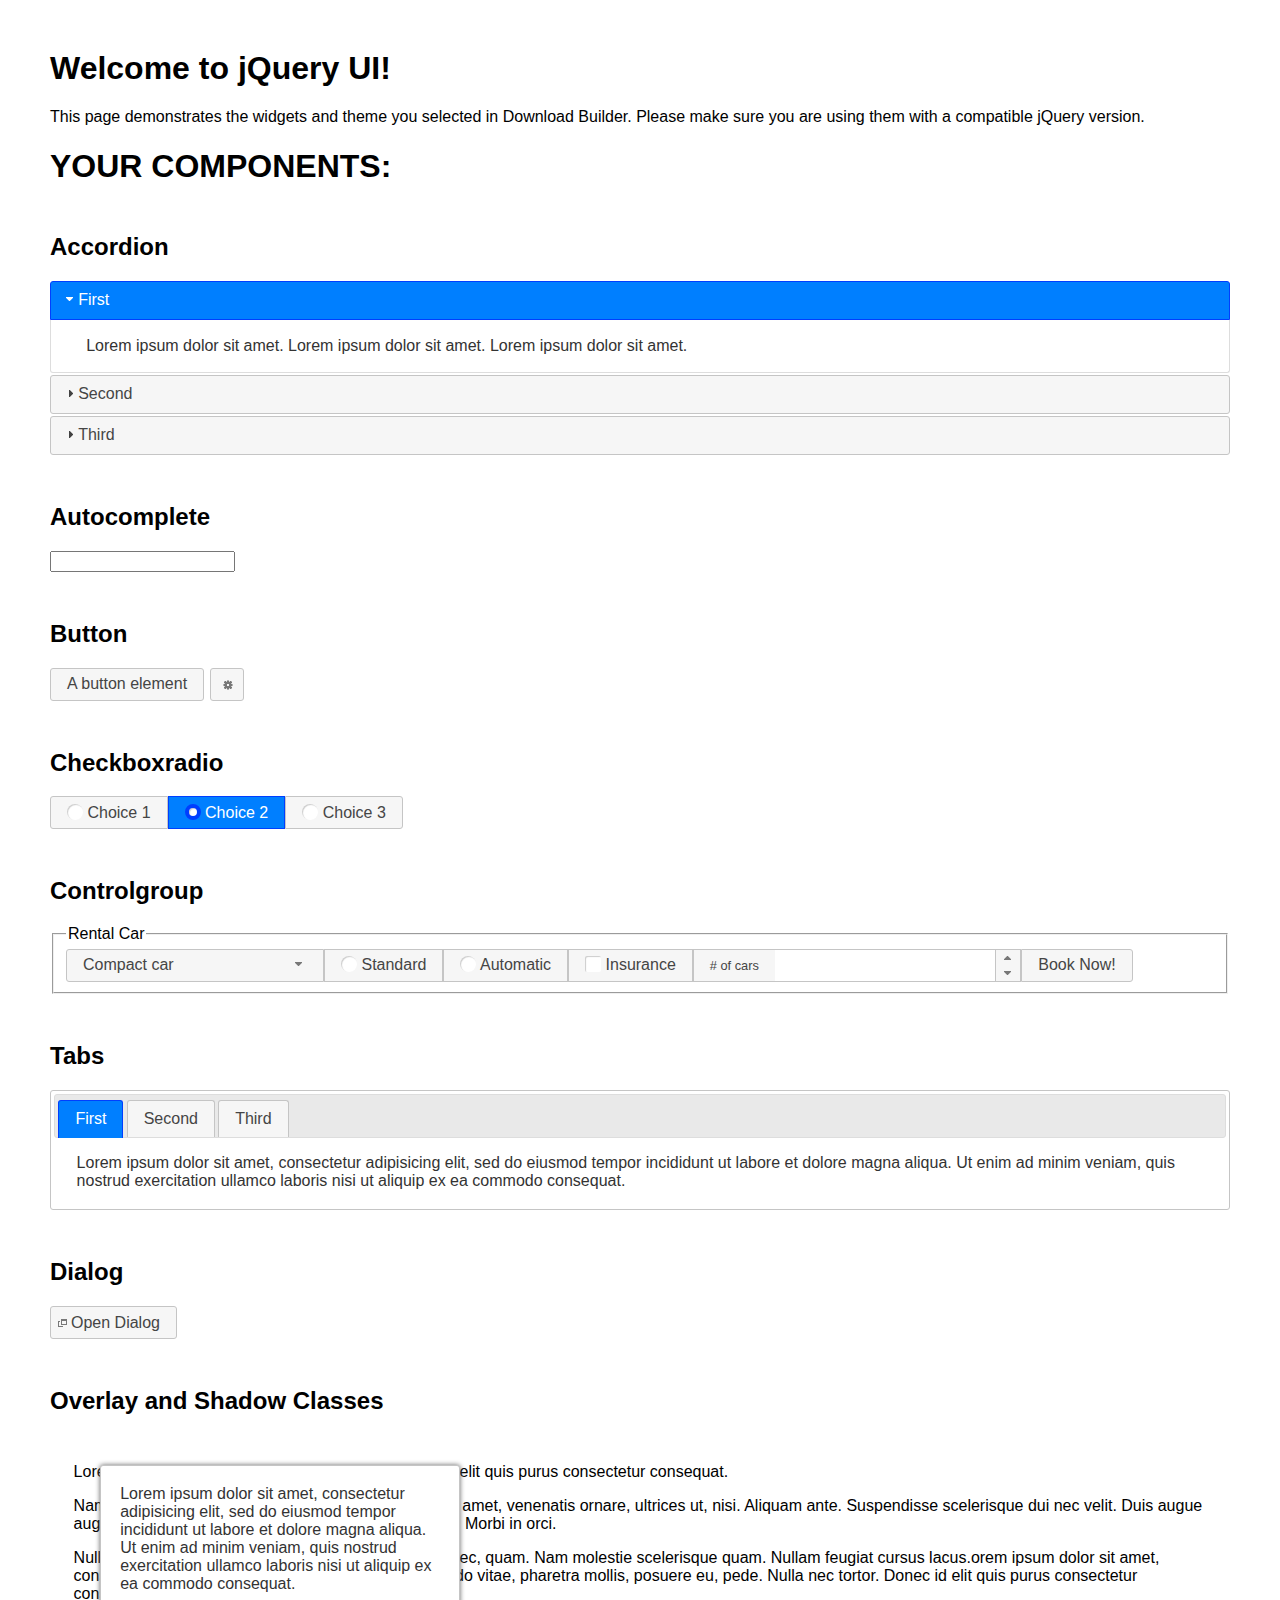
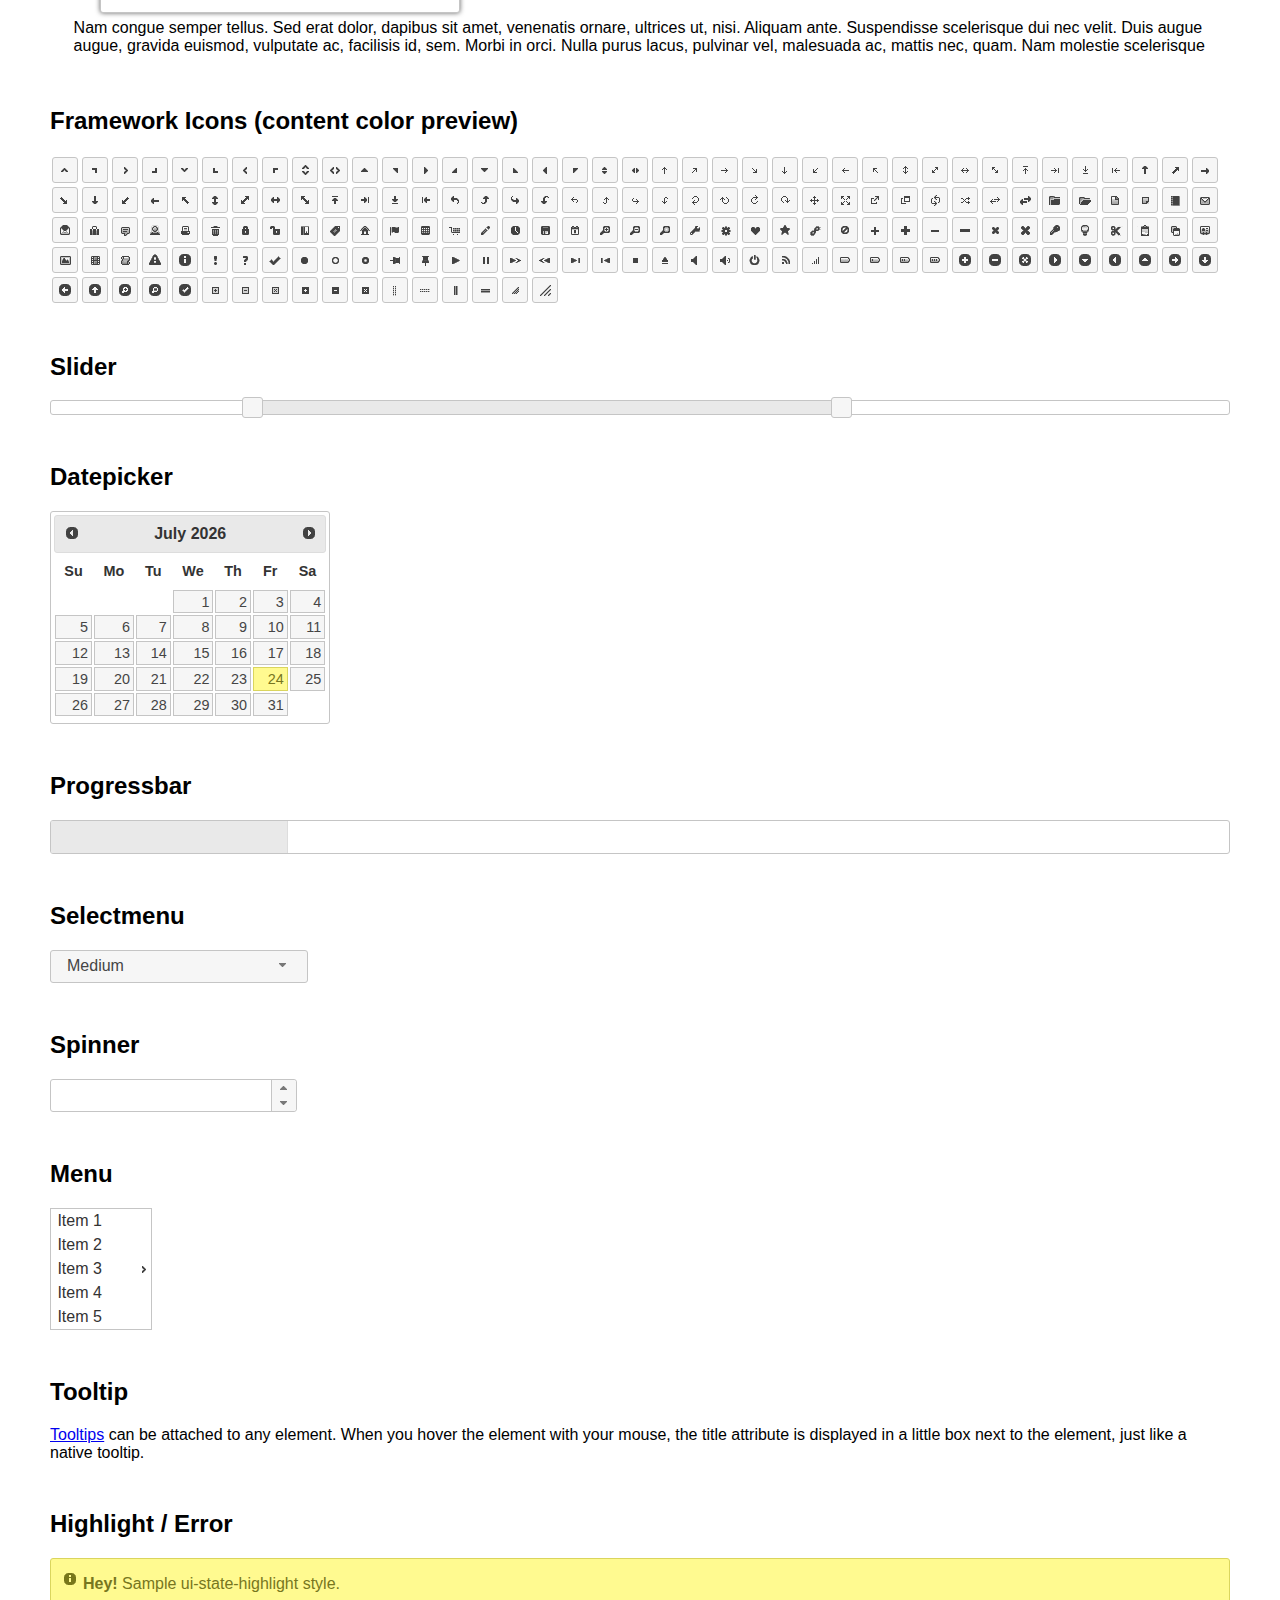
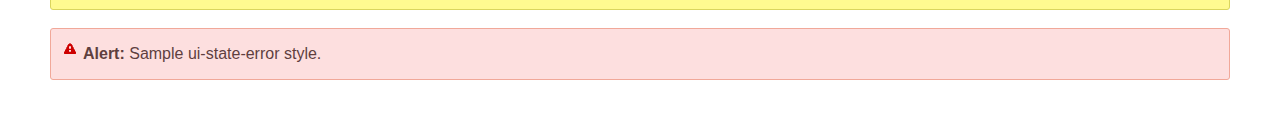
<file: portfolio/static/js/jquery-ui/index.html>
<!doctype html>
<html lang="us">
<head>
	<meta charset="utf-8">
	<title>jQuery UI Example Page</title>
	<link href="jquery-ui.css" rel="stylesheet">
	<style>
	body{
		font-family: "Trebuchet MS", sans-serif;
		margin: 50px;
	}
	.demoHeaders {
		margin-top: 2em;
	}
	#dialog-link {
		padding: .4em 1em .4em 20px;
		text-decoration: none;
		position: relative;
	}
	#dialog-link span.ui-icon {
		margin: 0 5px 0 0;
		position: absolute;
		left: .2em;
		top: 50%;
		margin-top: -8px;
	}
	#icons {
		margin: 0;
		padding: 0;
	}
	#icons li {
		margin: 2px;
		position: relative;
		padding: 4px 0;
		cursor: pointer;
		float: left;
		list-style: none;
	}
	#icons span.ui-icon {
		float: left;
		margin: 0 4px;
	}
	.fakewindowcontain .ui-widget-overlay {
		position: absolute;
	}
	select {
		width: 200px;
	}
	</style>
</head>
<body>

<h1>Welcome to jQuery UI!</h1>

<div class="ui-widget">
	<p>This page demonstrates the widgets and theme you selected in Download Builder. Please make sure you are using them with a compatible jQuery version.</p>
</div>

<h1>YOUR COMPONENTS:</h1>

<!-- Accordion -->
<h2 class="demoHeaders">Accordion</h2>
<div id="accordion">
	<h3>First</h3>
	<div>Lorem ipsum dolor sit amet. Lorem ipsum dolor sit amet. Lorem ipsum dolor sit amet.</div>
	<h3>Second</h3>
	<div>Phasellus mattis tincidunt nibh.</div>
	<h3>Third</h3>
	<div>Nam dui erat, auctor a, dignissim quis.</div>
</div>

<!-- Autocomplete -->
<h2 class="demoHeaders">Autocomplete</h2>
<div>
	<input id="autocomplete" title="type &quot;a&quot;">
</div>

<!-- Button -->
<h2 class="demoHeaders">Button</h2>
<button id="button">A button element</button>
<button id="button-icon">An icon-only button</button>

<!-- Checkboxradio -->
<h2 class="demoHeaders">Checkboxradio</h2>
<form style="margin-top: 1em;">
	<div id="radioset">
		<input type="radio" id="radio1" name="radio"><label for="radio1">Choice 1</label>
		<input type="radio" id="radio2" name="radio" checked="checked"><label for="radio2">Choice 2</label>
		<input type="radio" id="radio3" name="radio"><label for="radio3">Choice 3</label>
	</div>
</form>

<!-- Controlgroup -->
<h2 class="demoHeaders">Controlgroup</h2>
<fieldset>
	<legend>Rental Car</legend>
	<div id="controlgroup">
		<select id="car-type">
			<option>Compact car</option>
			<option>Midsize car</option>
			<option>Full size car</option>
			<option>SUV</option>
			<option>Luxury</option>
			<option>Truck</option>
			<option>Van</option>
		</select>
		<label for="transmission-standard">Standard</label>
		<input type="radio" name="transmission" id="transmission-standard">
		<label for="transmission-automatic">Automatic</label>
		<input type="radio" name="transmission" id="transmission-automatic">
		<label for="insurance">Insurance</label>
		<input type="checkbox" name="insurance" id="insurance">
		<label for="horizontal-spinner" class="ui-controlgroup-label"># of cars</label>
		<input id="horizontal-spinner" class="ui-spinner-input">
		<button>Book Now!</button>
	</div>
</fieldset>

<!-- Tabs -->
<h2 class="demoHeaders">Tabs</h2>
<div id="tabs">
	<ul>
		<li><a href="#tabs-1">First</a></li>
		<li><a href="#tabs-2">Second</a></li>
		<li><a href="#tabs-3">Third</a></li>
	</ul>
	<div id="tabs-1">Lorem ipsum dolor sit amet, consectetur adipisicing elit, sed do eiusmod tempor incididunt ut labore et dolore magna aliqua. Ut enim ad minim veniam, quis nostrud exercitation ullamco laboris nisi ut aliquip ex ea commodo consequat.</div>
	<div id="tabs-2">Phasellus mattis tincidunt nibh. Cras orci urna, blandit id, pretium vel, aliquet ornare, felis. Maecenas scelerisque sem non nisl. Fusce sed lorem in enim dictum bibendum.</div>
	<div id="tabs-3">Nam dui erat, auctor a, dignissim quis, sollicitudin eu, felis. Pellentesque nisi urna, interdum eget, sagittis et, consequat vestibulum, lacus. Mauris porttitor ullamcorper augue.</div>
</div>

<h2 class="demoHeaders">Dialog</h2>
<p>
	<button id="dialog-link" class="ui-button ui-corner-all ui-widget">
		<span class="ui-icon ui-icon-newwin"></span>Open Dialog
	</button>
</p>

<h2 class="demoHeaders">Overlay and Shadow Classes</h2>
<div style="position: relative; width: 96%; height: 200px; padding:1% 2%; overflow:hidden;" class="fakewindowcontain">
	<p>Lorem ipsum dolor sit amet,  Nulla nec tortor. Donec id elit quis purus consectetur consequat. </p><p>Nam congue semper tellus. Sed erat dolor, dapibus sit amet, venenatis ornare, ultrices ut, nisi. Aliquam ante. Suspendisse scelerisque dui nec velit. Duis augue augue, gravida euismod, vulputate ac, facilisis id, sem. Morbi in orci. </p><p>Nulla purus lacus, pulvinar vel, malesuada ac, mattis nec, quam. Nam molestie scelerisque quam. Nullam feugiat cursus lacus.orem ipsum dolor sit amet, consectetur adipiscing elit. Donec libero risus, commodo vitae, pharetra mollis, posuere eu, pede. Nulla nec tortor. Donec id elit quis purus consectetur consequat. </p><p>Nam congue semper tellus. Sed erat dolor, dapibus sit amet, venenatis ornare, ultrices ut, nisi. Aliquam ante. Suspendisse scelerisque dui nec velit. Duis augue augue, gravida euismod, vulputate ac, facilisis id, sem. Morbi in orci. Nulla purus lacus, pulvinar vel, malesuada ac, mattis nec, quam. Nam molestie scelerisque quam. </p><p>Nullam feugiat cursus lacus.orem ipsum dolor sit amet, consectetur adipiscing elit. Donec libero risus, commodo vitae, pharetra mollis, posuere eu, pede. Nulla nec tortor. Donec id elit quis purus consectetur consequat. Nam congue semper tellus. Sed erat dolor, dapibus sit amet, venenatis ornare, ultrices ut, nisi. Aliquam ante. </p><p>Suspendisse scelerisque dui nec velit. Duis augue augue, gravida euismod, vulputate ac, facilisis id, sem. Morbi in orci. Nulla purus lacus, pulvinar vel, malesuada ac, mattis nec, quam. Nam molestie scelerisque quam. Nullam feugiat cursus lacus.orem ipsum dolor sit amet, consectetur adipiscing elit. Donec libero risus, commodo vitae, pharetra mollis, posuere eu, pede. Nulla nec tortor. Donec id elit quis purus consectetur consequat. Nam congue semper tellus. Sed erat dolor, dapibus sit amet, venenatis ornare, ultrices ut, nisi. </p>

	<!-- ui-dialog -->
	<div class="ui-widget-overlay ui-front"></div>
	<div style="position: absolute; width: 320px; left: 50px; top: 30px; padding: 1.2em" class="ui-widget ui-front ui-widget-content ui-corner-all ui-widget-shadow">
		Lorem ipsum dolor sit amet, consectetur adipisicing elit, sed do eiusmod tempor incididunt ut labore et dolore magna aliqua. Ut enim ad minim veniam, quis nostrud exercitation ullamco laboris nisi ut aliquip ex ea commodo consequat.
	</div>

</div>

<!-- ui-dialog -->
<div id="dialog" title="Dialog Title">
	<p>Lorem ipsum dolor sit amet, consectetur adipisicing elit, sed do eiusmod tempor incididunt ut labore et dolore magna aliqua. Ut enim ad minim veniam, quis nostrud exercitation ullamco laboris nisi ut aliquip ex ea commodo consequat.</p>
</div>


<h2 class="demoHeaders">Framework Icons (content color preview)</h2>
<ul id="icons" class="ui-widget ui-helper-clearfix">
	<li class="ui-state-default ui-corner-all" title=".ui-icon-caret-1-n"><span class="ui-icon ui-icon-caret-1-n"></span></li>
	<li class="ui-state-default ui-corner-all" title=".ui-icon-caret-1-ne"><span class="ui-icon ui-icon-caret-1-ne"></span></li>
	<li class="ui-state-default ui-corner-all" title=".ui-icon-caret-1-e"><span class="ui-icon ui-icon-caret-1-e"></span></li>
	<li class="ui-state-default ui-corner-all" title=".ui-icon-caret-1-se"><span class="ui-icon ui-icon-caret-1-se"></span></li>
	<li class="ui-state-default ui-corner-all" title=".ui-icon-caret-1-s"><span class="ui-icon ui-icon-caret-1-s"></span></li>
	<li class="ui-state-default ui-corner-all" title=".ui-icon-caret-1-sw"><span class="ui-icon ui-icon-caret-1-sw"></span></li>
	<li class="ui-state-default ui-corner-all" title=".ui-icon-caret-1-w"><span class="ui-icon ui-icon-caret-1-w"></span></li>
	<li class="ui-state-default ui-corner-all" title=".ui-icon-caret-1-nw"><span class="ui-icon ui-icon-caret-1-nw"></span></li>
	<li class="ui-state-default ui-corner-all" title=".ui-icon-caret-2-n-s"><span class="ui-icon ui-icon-caret-2-n-s"></span></li>
	<li class="ui-state-default ui-corner-all" title=".ui-icon-caret-2-e-w"><span class="ui-icon ui-icon-caret-2-e-w"></span></li>
	<li class="ui-state-default ui-corner-all" title=".ui-icon-triangle-1-n"><span class="ui-icon ui-icon-triangle-1-n"></span></li>
	<li class="ui-state-default ui-corner-all" title=".ui-icon-triangle-1-ne"><span class="ui-icon ui-icon-triangle-1-ne"></span></li>
	<li class="ui-state-default ui-corner-all" title=".ui-icon-triangle-1-e"><span class="ui-icon ui-icon-triangle-1-e"></span></li>
	<li class="ui-state-default ui-corner-all" title=".ui-icon-triangle-1-se"><span class="ui-icon ui-icon-triangle-1-se"></span></li>
	<li class="ui-state-default ui-corner-all" title=".ui-icon-triangle-1-s"><span class="ui-icon ui-icon-triangle-1-s"></span></li>
	<li class="ui-state-default ui-corner-all" title=".ui-icon-triangle-1-sw"><span class="ui-icon ui-icon-triangle-1-sw"></span></li>
	<li class="ui-state-default ui-corner-all" title=".ui-icon-triangle-1-w"><span class="ui-icon ui-icon-triangle-1-w"></span></li>
	<li class="ui-state-default ui-corner-all" title=".ui-icon-triangle-1-nw"><span class="ui-icon ui-icon-triangle-1-nw"></span></li>
	<li class="ui-state-default ui-corner-all" title=".ui-icon-triangle-2-n-s"><span class="ui-icon ui-icon-triangle-2-n-s"></span></li>
	<li class="ui-state-default ui-corner-all" title=".ui-icon-triangle-2-e-w"><span class="ui-icon ui-icon-triangle-2-e-w"></span></li>
	<li class="ui-state-default ui-corner-all" title=".ui-icon-arrow-1-n"><span class="ui-icon ui-icon-arrow-1-n"></span></li>
	<li class="ui-state-default ui-corner-all" title=".ui-icon-arrow-1-ne"><span class="ui-icon ui-icon-arrow-1-ne"></span></li>
	<li class="ui-state-default ui-corner-all" title=".ui-icon-arrow-1-e"><span class="ui-icon ui-icon-arrow-1-e"></span></li>
	<li class="ui-state-default ui-corner-all" title=".ui-icon-arrow-1-se"><span class="ui-icon ui-icon-arrow-1-se"></span></li>
	<li class="ui-state-default ui-corner-all" title=".ui-icon-arrow-1-s"><span class="ui-icon ui-icon-arrow-1-s"></span></li>
	<li class="ui-state-default ui-corner-all" title=".ui-icon-arrow-1-sw"><span class="ui-icon ui-icon-arrow-1-sw"></span></li>
	<li class="ui-state-default ui-corner-all" title=".ui-icon-arrow-1-w"><span class="ui-icon ui-icon-arrow-1-w"></span></li>
	<li class="ui-state-default ui-corner-all" title=".ui-icon-arrow-1-nw"><span class="ui-icon ui-icon-arrow-1-nw"></span></li>
	<li class="ui-state-default ui-corner-all" title=".ui-icon-arrow-2-n-s"><span class="ui-icon ui-icon-arrow-2-n-s"></span></li>
	<li class="ui-state-default ui-corner-all" title=".ui-icon-arrow-2-ne-sw"><span class="ui-icon ui-icon-arrow-2-ne-sw"></span></li>
	<li class="ui-state-default ui-corner-all" title=".ui-icon-arrow-2-e-w"><span class="ui-icon ui-icon-arrow-2-e-w"></span></li>
	<li class="ui-state-default ui-corner-all" title=".ui-icon-arrow-2-se-nw"><span class="ui-icon ui-icon-arrow-2-se-nw"></span></li>
	<li class="ui-state-default ui-corner-all" title=".ui-icon-arrowstop-1-n"><span class="ui-icon ui-icon-arrowstop-1-n"></span></li>
	<li class="ui-state-default ui-corner-all" title=".ui-icon-arrowstop-1-e"><span class="ui-icon ui-icon-arrowstop-1-e"></span></li>
	<li class="ui-state-default ui-corner-all" title=".ui-icon-arrowstop-1-s"><span class="ui-icon ui-icon-arrowstop-1-s"></span></li>
	<li class="ui-state-default ui-corner-all" title=".ui-icon-arrowstop-1-w"><span class="ui-icon ui-icon-arrowstop-1-w"></span></li>
	<li class="ui-state-default ui-corner-all" title=".ui-icon-arrowthick-1-n"><span class="ui-icon ui-icon-arrowthick-1-n"></span></li>
	<li class="ui-state-default ui-corner-all" title=".ui-icon-arrowthick-1-ne"><span class="ui-icon ui-icon-arrowthick-1-ne"></span></li>
	<li class="ui-state-default ui-corner-all" title=".ui-icon-arrowthick-1-e"><span class="ui-icon ui-icon-arrowthick-1-e"></span></li>
	<li class="ui-state-default ui-corner-all" title=".ui-icon-arrowthick-1-se"><span class="ui-icon ui-icon-arrowthick-1-se"></span></li>
	<li class="ui-state-default ui-corner-all" title=".ui-icon-arrowthick-1-s"><span class="ui-icon ui-icon-arrowthick-1-s"></span></li>
	<li class="ui-state-default ui-corner-all" title=".ui-icon-arrowthick-1-sw"><span class="ui-icon ui-icon-arrowthick-1-sw"></span></li>
	<li class="ui-state-default ui-corner-all" title=".ui-icon-arrowthick-1-w"><span class="ui-icon ui-icon-arrowthick-1-w"></span></li>
	<li class="ui-state-default ui-corner-all" title=".ui-icon-arrowthick-1-nw"><span class="ui-icon ui-icon-arrowthick-1-nw"></span></li>
	<li class="ui-state-default ui-corner-all" title=".ui-icon-arrowthick-2-n-s"><span class="ui-icon ui-icon-arrowthick-2-n-s"></span></li>
	<li class="ui-state-default ui-corner-all" title=".ui-icon-arrowthick-2-ne-sw"><span class="ui-icon ui-icon-arrowthick-2-ne-sw"></span></li>
	<li class="ui-state-default ui-corner-all" title=".ui-icon-arrowthick-2-e-w"><span class="ui-icon ui-icon-arrowthick-2-e-w"></span></li>
	<li class="ui-state-default ui-corner-all" title=".ui-icon-arrowthick-2-se-nw"><span class="ui-icon ui-icon-arrowthick-2-se-nw"></span></li>
	<li class="ui-state-default ui-corner-all" title=".ui-icon-arrowthickstop-1-n"><span class="ui-icon ui-icon-arrowthickstop-1-n"></span></li>
	<li class="ui-state-default ui-corner-all" title=".ui-icon-arrowthickstop-1-e"><span class="ui-icon ui-icon-arrowthickstop-1-e"></span></li>
	<li class="ui-state-default ui-corner-all" title=".ui-icon-arrowthickstop-1-s"><span class="ui-icon ui-icon-arrowthickstop-1-s"></span></li>
	<li class="ui-state-default ui-corner-all" title=".ui-icon-arrowthickstop-1-w"><span class="ui-icon ui-icon-arrowthickstop-1-w"></span></li>
	<li class="ui-state-default ui-corner-all" title=".ui-icon-arrowreturnthick-1-w"><span class="ui-icon ui-icon-arrowreturnthick-1-w"></span></li>
	<li class="ui-state-default ui-corner-all" title=".ui-icon-arrowreturnthick-1-n"><span class="ui-icon ui-icon-arrowreturnthick-1-n"></span></li>
	<li class="ui-state-default ui-corner-all" title=".ui-icon-arrowreturnthick-1-e"><span class="ui-icon ui-icon-arrowreturnthick-1-e"></span></li>
	<li class="ui-state-default ui-corner-all" title=".ui-icon-arrowreturnthick-1-s"><span class="ui-icon ui-icon-arrowreturnthick-1-s"></span></li>
	<li class="ui-state-default ui-corner-all" title=".ui-icon-arrowreturn-1-w"><span class="ui-icon ui-icon-arrowreturn-1-w"></span></li>
	<li class="ui-state-default ui-corner-all" title=".ui-icon-arrowreturn-1-n"><span class="ui-icon ui-icon-arrowreturn-1-n"></span></li>
	<li class="ui-state-default ui-corner-all" title=".ui-icon-arrowreturn-1-e"><span class="ui-icon ui-icon-arrowreturn-1-e"></span></li>
	<li class="ui-state-default ui-corner-all" title=".ui-icon-arrowreturn-1-s"><span class="ui-icon ui-icon-arrowreturn-1-s"></span></li>
	<li class="ui-state-default ui-corner-all" title=".ui-icon-arrowrefresh-1-w"><span class="ui-icon ui-icon-arrowrefresh-1-w"></span></li>
	<li class="ui-state-default ui-corner-all" title=".ui-icon-arrowrefresh-1-n"><span class="ui-icon ui-icon-arrowrefresh-1-n"></span></li>
	<li class="ui-state-default ui-corner-all" title=".ui-icon-arrowrefresh-1-e"><span class="ui-icon ui-icon-arrowrefresh-1-e"></span></li>
	<li class="ui-state-default ui-corner-all" title=".ui-icon-arrowrefresh-1-s"><span class="ui-icon ui-icon-arrowrefresh-1-s"></span></li>
	<li class="ui-state-default ui-corner-all" title=".ui-icon-arrow-4"><span class="ui-icon ui-icon-arrow-4"></span></li>
	<li class="ui-state-default ui-corner-all" title=".ui-icon-arrow-4-diag"><span class="ui-icon ui-icon-arrow-4-diag"></span></li>
	<li class="ui-state-default ui-corner-all" title=".ui-icon-extlink"><span class="ui-icon ui-icon-extlink"></span></li>
	<li class="ui-state-default ui-corner-all" title=".ui-icon-newwin"><span class="ui-icon ui-icon-newwin"></span></li>
	<li class="ui-state-default ui-corner-all" title=".ui-icon-refresh"><span class="ui-icon ui-icon-refresh"></span></li>
	<li class="ui-state-default ui-corner-all" title=".ui-icon-shuffle"><span class="ui-icon ui-icon-shuffle"></span></li>
	<li class="ui-state-default ui-corner-all" title=".ui-icon-transfer-e-w"><span class="ui-icon ui-icon-transfer-e-w"></span></li>
	<li class="ui-state-default ui-corner-all" title=".ui-icon-transferthick-e-w"><span class="ui-icon ui-icon-transferthick-e-w"></span></li>
	<li class="ui-state-default ui-corner-all" title=".ui-icon-folder-collapsed"><span class="ui-icon ui-icon-folder-collapsed"></span></li>
	<li class="ui-state-default ui-corner-all" title=".ui-icon-folder-open"><span class="ui-icon ui-icon-folder-open"></span></li>
	<li class="ui-state-default ui-corner-all" title=".ui-icon-document"><span class="ui-icon ui-icon-document"></span></li>
	<li class="ui-state-default ui-corner-all" title=".ui-icon-document-b"><span class="ui-icon ui-icon-document-b"></span></li>
	<li class="ui-state-default ui-corner-all" title=".ui-icon-note"><span class="ui-icon ui-icon-note"></span></li>
	<li class="ui-state-default ui-corner-all" title=".ui-icon-mail-closed"><span class="ui-icon ui-icon-mail-closed"></span></li>
	<li class="ui-state-default ui-corner-all" title=".ui-icon-mail-open"><span class="ui-icon ui-icon-mail-open"></span></li>
	<li class="ui-state-default ui-corner-all" title=".ui-icon-suitcase"><span class="ui-icon ui-icon-suitcase"></span></li>
	<li class="ui-state-default ui-corner-all" title=".ui-icon-comment"><span class="ui-icon ui-icon-comment"></span></li>
	<li class="ui-state-default ui-corner-all" title=".ui-icon-person"><span class="ui-icon ui-icon-person"></span></li>
	<li class="ui-state-default ui-corner-all" title=".ui-icon-print"><span class="ui-icon ui-icon-print"></span></li>
	<li class="ui-state-default ui-corner-all" title=".ui-icon-trash"><span class="ui-icon ui-icon-trash"></span></li>
	<li class="ui-state-default ui-corner-all" title=".ui-icon-locked"><span class="ui-icon ui-icon-locked"></span></li>
	<li class="ui-state-default ui-corner-all" title=".ui-icon-unlocked"><span class="ui-icon ui-icon-unlocked"></span></li>
	<li class="ui-state-default ui-corner-all" title=".ui-icon-bookmark"><span class="ui-icon ui-icon-bookmark"></span></li>
	<li class="ui-state-default ui-corner-all" title=".ui-icon-tag"><span class="ui-icon ui-icon-tag"></span></li>
	<li class="ui-state-default ui-corner-all" title=".ui-icon-home"><span class="ui-icon ui-icon-home"></span></li>
	<li class="ui-state-default ui-corner-all" title=".ui-icon-flag"><span class="ui-icon ui-icon-flag"></span></li>
	<li class="ui-state-default ui-corner-all" title=".ui-icon-calculator"><span class="ui-icon ui-icon-calculator"></span></li>
	<li class="ui-state-default ui-corner-all" title=".ui-icon-cart"><span class="ui-icon ui-icon-cart"></span></li>
	<li class="ui-state-default ui-corner-all" title=".ui-icon-pencil"><span class="ui-icon ui-icon-pencil"></span></li>
	<li class="ui-state-default ui-corner-all" title=".ui-icon-clock"><span class="ui-icon ui-icon-clock"></span></li>
	<li class="ui-state-default ui-corner-all" title=".ui-icon-disk"><span class="ui-icon ui-icon-disk"></span></li>
	<li class="ui-state-default ui-corner-all" title=".ui-icon-calendar"><span class="ui-icon ui-icon-calendar"></span></li>
	<li class="ui-state-default ui-corner-all" title=".ui-icon-zoomin"><span class="ui-icon ui-icon-zoomin"></span></li>
	<li class="ui-state-default ui-corner-all" title=".ui-icon-zoomout"><span class="ui-icon ui-icon-zoomout"></span></li>
	<li class="ui-state-default ui-corner-all" title=".ui-icon-search"><span class="ui-icon ui-icon-search"></span></li>
	<li class="ui-state-default ui-corner-all" title=".ui-icon-wrench"><span class="ui-icon ui-icon-wrench"></span></li>
	<li class="ui-state-default ui-corner-all" title=".ui-icon-gear"><span class="ui-icon ui-icon-gear"></span></li>
	<li class="ui-state-default ui-corner-all" title=".ui-icon-heart"><span class="ui-icon ui-icon-heart"></span></li>
	<li class="ui-state-default ui-corner-all" title=".ui-icon-star"><span class="ui-icon ui-icon-star"></span></li>
	<li class="ui-state-default ui-corner-all" title=".ui-icon-link"><span class="ui-icon ui-icon-link"></span></li>
	<li class="ui-state-default ui-corner-all" title=".ui-icon-cancel"><span class="ui-icon ui-icon-cancel"></span></li>
	<li class="ui-state-default ui-corner-all" title=".ui-icon-plus"><span class="ui-icon ui-icon-plus"></span></li>
	<li class="ui-state-default ui-corner-all" title=".ui-icon-plusthick"><span class="ui-icon ui-icon-plusthick"></span></li>
	<li class="ui-state-default ui-corner-all" title=".ui-icon-minus"><span class="ui-icon ui-icon-minus"></span></li>
	<li class="ui-state-default ui-corner-all" title=".ui-icon-minusthick"><span class="ui-icon ui-icon-minusthick"></span></li>
	<li class="ui-state-default ui-corner-all" title=".ui-icon-close"><span class="ui-icon ui-icon-close"></span></li>
	<li class="ui-state-default ui-corner-all" title=".ui-icon-closethick"><span class="ui-icon ui-icon-closethick"></span></li>
	<li class="ui-state-default ui-corner-all" title=".ui-icon-key"><span class="ui-icon ui-icon-key"></span></li>
	<li class="ui-state-default ui-corner-all" title=".ui-icon-lightbulb"><span class="ui-icon ui-icon-lightbulb"></span></li>
	<li class="ui-state-default ui-corner-all" title=".ui-icon-scissors"><span class="ui-icon ui-icon-scissors"></span></li>
	<li class="ui-state-default ui-corner-all" title=".ui-icon-clipboard"><span class="ui-icon ui-icon-clipboard"></span></li>
	<li class="ui-state-default ui-corner-all" title=".ui-icon-copy"><span class="ui-icon ui-icon-copy"></span></li>
	<li class="ui-state-default ui-corner-all" title=".ui-icon-contact"><span class="ui-icon ui-icon-contact"></span></li>
	<li class="ui-state-default ui-corner-all" title=".ui-icon-image"><span class="ui-icon ui-icon-image"></span></li>
	<li class="ui-state-default ui-corner-all" title=".ui-icon-video"><span class="ui-icon ui-icon-video"></span></li>
	<li class="ui-state-default ui-corner-all" title=".ui-icon-script"><span class="ui-icon ui-icon-script"></span></li>
	<li class="ui-state-default ui-corner-all" title=".ui-icon-alert"><span class="ui-icon ui-icon-alert"></span></li>
	<li class="ui-state-default ui-corner-all" title=".ui-icon-info"><span class="ui-icon ui-icon-info"></span></li>
	<li class="ui-state-default ui-corner-all" title=".ui-icon-notice"><span class="ui-icon ui-icon-notice"></span></li>
	<li class="ui-state-default ui-corner-all" title=".ui-icon-help"><span class="ui-icon ui-icon-help"></span></li>
	<li class="ui-state-default ui-corner-all" title=".ui-icon-check"><span class="ui-icon ui-icon-check"></span></li>
	<li class="ui-state-default ui-corner-all" title=".ui-icon-bullet"><span class="ui-icon ui-icon-bullet"></span></li>
	<li class="ui-state-default ui-corner-all" title=".ui-icon-radio-off"><span class="ui-icon ui-icon-radio-off"></span></li>
	<li class="ui-state-default ui-corner-all" title=".ui-icon-radio-on"><span class="ui-icon ui-icon-radio-on"></span></li>
	<li class="ui-state-default ui-corner-all" title=".ui-icon-pin-w"><span class="ui-icon ui-icon-pin-w"></span></li>
	<li class="ui-state-default ui-corner-all" title=".ui-icon-pin-s"><span class="ui-icon ui-icon-pin-s"></span></li>
	<li class="ui-state-default ui-corner-all" title=".ui-icon-play"><span class="ui-icon ui-icon-play"></span></li>
	<li class="ui-state-default ui-corner-all" title=".ui-icon-pause"><span class="ui-icon ui-icon-pause"></span></li>
	<li class="ui-state-default ui-corner-all" title=".ui-icon-seek-next"><span class="ui-icon ui-icon-seek-next"></span></li>
	<li class="ui-state-default ui-corner-all" title=".ui-icon-seek-prev"><span class="ui-icon ui-icon-seek-prev"></span></li>
	<li class="ui-state-default ui-corner-all" title=".ui-icon-seek-end"><span class="ui-icon ui-icon-seek-end"></span></li>
	<li class="ui-state-default ui-corner-all" title=".ui-icon-seek-first"><span class="ui-icon ui-icon-seek-first"></span></li>
	<li class="ui-state-default ui-corner-all" title=".ui-icon-stop"><span class="ui-icon ui-icon-stop"></span></li>
	<li class="ui-state-default ui-corner-all" title=".ui-icon-eject"><span class="ui-icon ui-icon-eject"></span></li>
	<li class="ui-state-default ui-corner-all" title=".ui-icon-volume-off"><span class="ui-icon ui-icon-volume-off"></span></li>
	<li class="ui-state-default ui-corner-all" title=".ui-icon-volume-on"><span class="ui-icon ui-icon-volume-on"></span></li>
	<li class="ui-state-default ui-corner-all" title=".ui-icon-power"><span class="ui-icon ui-icon-power"></span></li>
	<li class="ui-state-default ui-corner-all" title=".ui-icon-signal-diag"><span class="ui-icon ui-icon-signal-diag"></span></li>
	<li class="ui-state-default ui-corner-all" title=".ui-icon-signal"><span class="ui-icon ui-icon-signal"></span></li>
	<li class="ui-state-default ui-corner-all" title=".ui-icon-battery-0"><span class="ui-icon ui-icon-battery-0"></span></li>
	<li class="ui-state-default ui-corner-all" title=".ui-icon-battery-1"><span class="ui-icon ui-icon-battery-1"></span></li>
	<li class="ui-state-default ui-corner-all" title=".ui-icon-battery-2"><span class="ui-icon ui-icon-battery-2"></span></li>
	<li class="ui-state-default ui-corner-all" title=".ui-icon-battery-3"><span class="ui-icon ui-icon-battery-3"></span></li>
	<li class="ui-state-default ui-corner-all" title=".ui-icon-circle-plus"><span class="ui-icon ui-icon-circle-plus"></span></li>
	<li class="ui-state-default ui-corner-all" title=".ui-icon-circle-minus"><span class="ui-icon ui-icon-circle-minus"></span></li>
	<li class="ui-state-default ui-corner-all" title=".ui-icon-circle-close"><span class="ui-icon ui-icon-circle-close"></span></li>
	<li class="ui-state-default ui-corner-all" title=".ui-icon-circle-triangle-e"><span class="ui-icon ui-icon-circle-triangle-e"></span></li>
	<li class="ui-state-default ui-corner-all" title=".ui-icon-circle-triangle-s"><span class="ui-icon ui-icon-circle-triangle-s"></span></li>
	<li class="ui-state-default ui-corner-all" title=".ui-icon-circle-triangle-w"><span class="ui-icon ui-icon-circle-triangle-w"></span></li>
	<li class="ui-state-default ui-corner-all" title=".ui-icon-circle-triangle-n"><span class="ui-icon ui-icon-circle-triangle-n"></span></li>
	<li class="ui-state-default ui-corner-all" title=".ui-icon-circle-arrow-e"><span class="ui-icon ui-icon-circle-arrow-e"></span></li>
	<li class="ui-state-default ui-corner-all" title=".ui-icon-circle-arrow-s"><span class="ui-icon ui-icon-circle-arrow-s"></span></li>
	<li class="ui-state-default ui-corner-all" title=".ui-icon-circle-arrow-w"><span class="ui-icon ui-icon-circle-arrow-w"></span></li>
	<li class="ui-state-default ui-corner-all" title=".ui-icon-circle-arrow-n"><span class="ui-icon ui-icon-circle-arrow-n"></span></li>
	<li class="ui-state-default ui-corner-all" title=".ui-icon-circle-zoomin"><span class="ui-icon ui-icon-circle-zoomin"></span></li>
	<li class="ui-state-default ui-corner-all" title=".ui-icon-circle-zoomout"><span class="ui-icon ui-icon-circle-zoomout"></span></li>
	<li class="ui-state-default ui-corner-all" title=".ui-icon-circle-check"><span class="ui-icon ui-icon-circle-check"></span></li>
	<li class="ui-state-default ui-corner-all" title=".ui-icon-circlesmall-plus"><span class="ui-icon ui-icon-circlesmall-plus"></span></li>
	<li class="ui-state-default ui-corner-all" title=".ui-icon-circlesmall-minus"><span class="ui-icon ui-icon-circlesmall-minus"></span></li>
	<li class="ui-state-default ui-corner-all" title=".ui-icon-circlesmall-close"><span class="ui-icon ui-icon-circlesmall-close"></span></li>
	<li class="ui-state-default ui-corner-all" title=".ui-icon-squaresmall-plus"><span class="ui-icon ui-icon-squaresmall-plus"></span></li>
	<li class="ui-state-default ui-corner-all" title=".ui-icon-squaresmall-minus"><span class="ui-icon ui-icon-squaresmall-minus"></span></li>
	<li class="ui-state-default ui-corner-all" title=".ui-icon-squaresmall-close"><span class="ui-icon ui-icon-squaresmall-close"></span></li>
	<li class="ui-state-default ui-corner-all" title=".ui-icon-grip-dotted-vertical"><span class="ui-icon ui-icon-grip-dotted-vertical"></span></li>
	<li class="ui-state-default ui-corner-all" title=".ui-icon-grip-dotted-horizontal"><span class="ui-icon ui-icon-grip-dotted-horizontal"></span></li>
	<li class="ui-state-default ui-corner-all" title=".ui-icon-grip-solid-vertical"><span class="ui-icon ui-icon-grip-solid-vertical"></span></li>
	<li class="ui-state-default ui-corner-all" title=".ui-icon-grip-solid-horizontal"><span class="ui-icon ui-icon-grip-solid-horizontal"></span></li>
	<li class="ui-state-default ui-corner-all" title=".ui-icon-gripsmall-diagonal-se"><span class="ui-icon ui-icon-gripsmall-diagonal-se"></span></li>
	<li class="ui-state-default ui-corner-all" title=".ui-icon-grip-diagonal-se"><span class="ui-icon ui-icon-grip-diagonal-se"></span></li>
</ul>

<!-- Slider -->
<h2 class="demoHeaders">Slider</h2>
<div id="slider"></div>

<!-- Datepicker -->
<h2 class="demoHeaders">Datepicker</h2>
<div id="datepicker"></div>

<!-- Progressbar -->
<h2 class="demoHeaders">Progressbar</h2>
<div id="progressbar"></div>

<!-- Progressbar -->
<h2 class="demoHeaders">Selectmenu</h2>
<select id="selectmenu">
	<option>Slower</option>
	<option>Slow</option>
	<option selected="selected">Medium</option>
	<option>Fast</option>
	<option>Faster</option>
</select>

<!-- Spinner -->
<h2 class="demoHeaders">Spinner</h2>
<input id="spinner">

<!-- Menu -->
<h2 class="demoHeaders">Menu</h2>
<ul style="width:100px;" id="menu">
	<li><div>Item 1</div></li>
	<li><div>Item 2</div></li>
	<li><div>Item 3</div>
		<ul>
			<li><div>Item 3-1</div></li>
			<li><div>Item 3-2</div></li>
			<li><div>Item 3-3</div></li>
			<li><div>Item 3-4</div></li>
			<li><div>Item 3-5</div></li>
		</ul>
	</li>
	<li><div>Item 4</div></li>
	<li><div>Item 5</div></li>
</ul>

<!-- Tooltip -->
<h2 class="demoHeaders">Tooltip</h2>
<p id="tooltip">
	<a href="#" title="That&apos;s what this widget is">Tooltips</a> can be attached to any element. When you hover
the element with your mouse, the title attribute is displayed in a little box next to the element, just like a native tooltip.
</p>

<!-- Highlight / Error -->
<h2 class="demoHeaders">Highlight / Error</h2>
<div class="ui-widget">
	<div class="ui-state-highlight ui-corner-all" style="margin-top: 20px; padding: 0 .7em;">
		<p><span class="ui-icon ui-icon-info" style="float: left; margin-right: .3em;"></span>
		<strong>Hey!</strong> Sample ui-state-highlight style.</p>
	</div>
</div>
<br>
<div class="ui-widget">
	<div class="ui-state-error ui-corner-all" style="padding: 0 .7em;">
		<p><span class="ui-icon ui-icon-alert" style="float: left; margin-right: .3em;"></span>
		<strong>Alert:</strong> Sample ui-state-error style.</p>
	</div>
</div>

<script src="external/jquery/jquery.js"></script>
<script src="jquery-ui.js"></script>
<script>
$( "#accordion" ).accordion();

var availableTags = [
	"ActionScript",
	"AppleScript",
	"Asp",
	"BASIC",
	"C",
	"C++",
	"Clojure",
	"COBOL",
	"ColdFusion",
	"Erlang",
	"Fortran",
	"Groovy",
	"Haskell",
	"Java",
	"JavaScript",
	"Lisp",
	"Perl",
	"PHP",
	"Python",
	"Ruby",
	"Scala",
	"Scheme"
];
$( "#autocomplete" ).autocomplete({
	source: availableTags
});

$( "#button" ).button();
$( "#button-icon" ).button({
	icon: "ui-icon-gear",
	showLabel: false
});

$( "#radioset" ).buttonset();

$( "#controlgroup" ).controlgroup();

$( "#tabs" ).tabs();

$( "#dialog" ).dialog({
	autoOpen: false,
	width: 400,
	buttons: [
		{
			text: "Ok",
			click: function() {
				$( this ).dialog( "close" );
			}
		},
		{
			text: "Cancel",
			click: function() {
				$( this ).dialog( "close" );
			}
		}
	]
});

// Link to open the dialog
$( "#dialog-link" ).click(function( event ) {
	$( "#dialog" ).dialog( "open" );
	event.preventDefault();
});

$( "#datepicker" ).datepicker({
	inline: true
});

$( "#slider" ).slider({
	range: true,
	values: [ 17, 67 ]
});

$( "#progressbar" ).progressbar({
	value: 20
});

$( "#spinner" ).spinner();

$( "#menu" ).menu();

$( "#tooltip" ).tooltip();

$( "#selectmenu" ).selectmenu();

// Hover states on the static widgets
$( "#dialog-link, #icons li" ).hover(
	function() {
		$( this ).addClass( "ui-state-hover" );
	},
	function() {
		$( this ).removeClass( "ui-state-hover" );
	}
);
</script>
</body>
</html>
</file>
